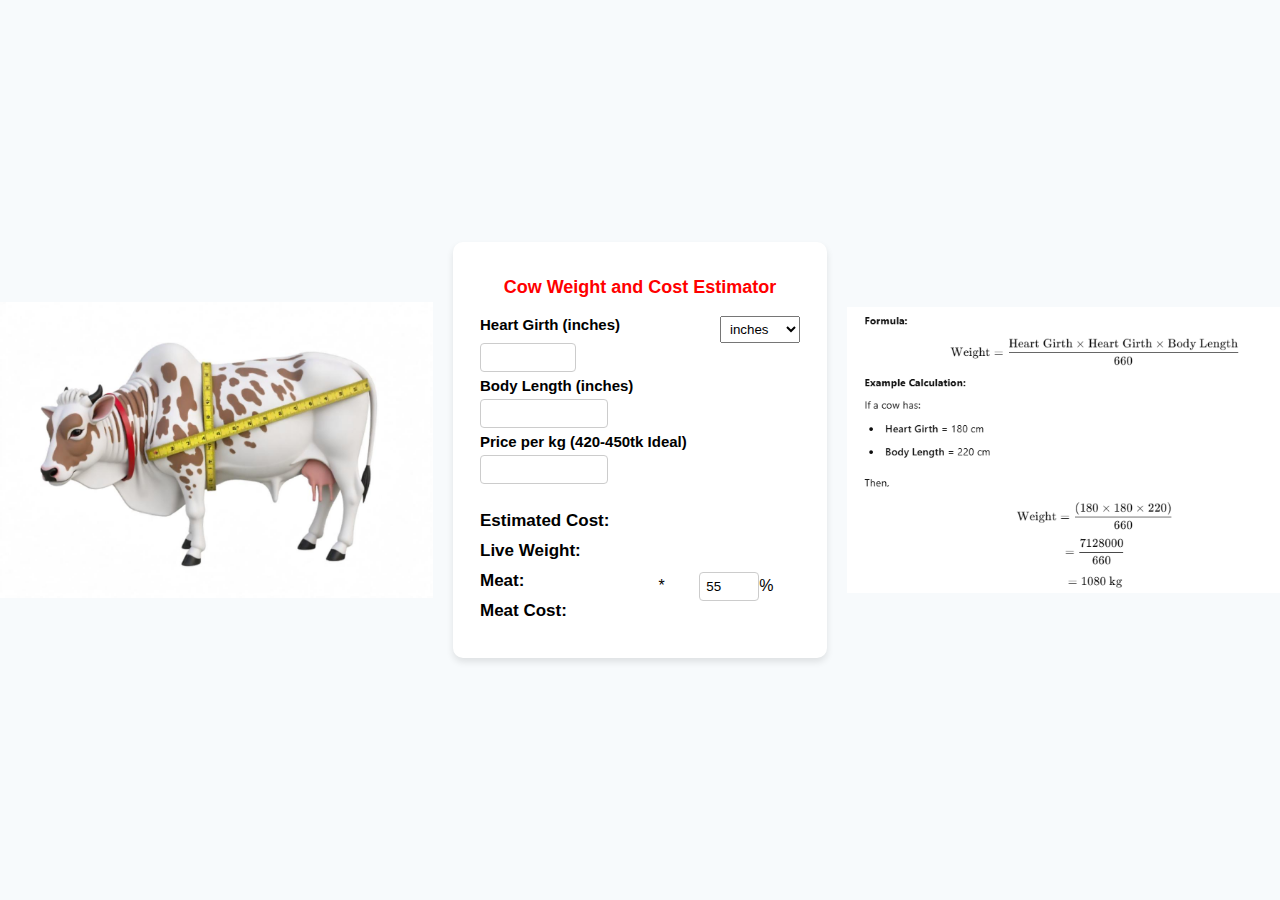
<file: index.html>
<!DOCTYPE html>
<html lang="en">
<head>
  <meta charset="UTF-8">
  <meta name="viewport" content="width=device-width, initial-scale=1.0">
  <title>Cow Weight and Cost Estimator</title>
  <link rel="stylesheet" href="styles.css">
</head>
<body>
  <img class="imgcls" src="./cow.png" alt="">
  <div class="container">
    <div class="form-wrapper">
      <h2 class="title">Cow Weight and Cost Estimator</h2>
      <form id="form">
        <div class="input-group ontopp">
          <label id="one-top" for="girth">Heart Girth (inches)</label>
          <select id="unit" name="unit">
            <option value="inches">inches</option>
            <option value="cm">cm</option>
            <option value="Foot">Foot</option>
            
          </select>
          <input type="number" id="girth" name="girth">
        </div>
        <div class="input-group">
          <label id="two-top" for="length">Body Length (inches)</label>
          <input type="number" id="length" name="length">
        </div>
        <div class="input-group">
          <label for="price">Price per kg (420-450tk Ideal)</label>
          <input type="number" id="price" name="price">
        </div>
      </form>
      <div class="result">
        <h3>Estimated Cost:</h3>
        <p class="gtl" id="cost-result"></p>
      </div>
      <div class="result">
        <h3>Live Weight:</h3>
        <p class="gtl" id="weight-result"></p>
      </div>
      
      <div class="result">
        <h3>Meat:</h3>
        <div class="sm-cont">
            <p class="gtl" id="m-result"></p>
            <p>*</p>
            <input type="number" id="m-perch" name="perch" value="55">
            <p>%</p>
        </div>
      </div>
      <div class="result">
        <h3>Meat Cost:</h3>
        <p class="gtl" id="cost-meat"></p>
      </div>
    </div>
  </div>
  <img class="imgcls" src="./cal.png" alt="">
  


  <script src="script.js"></script>
</body>
</html>
</file>
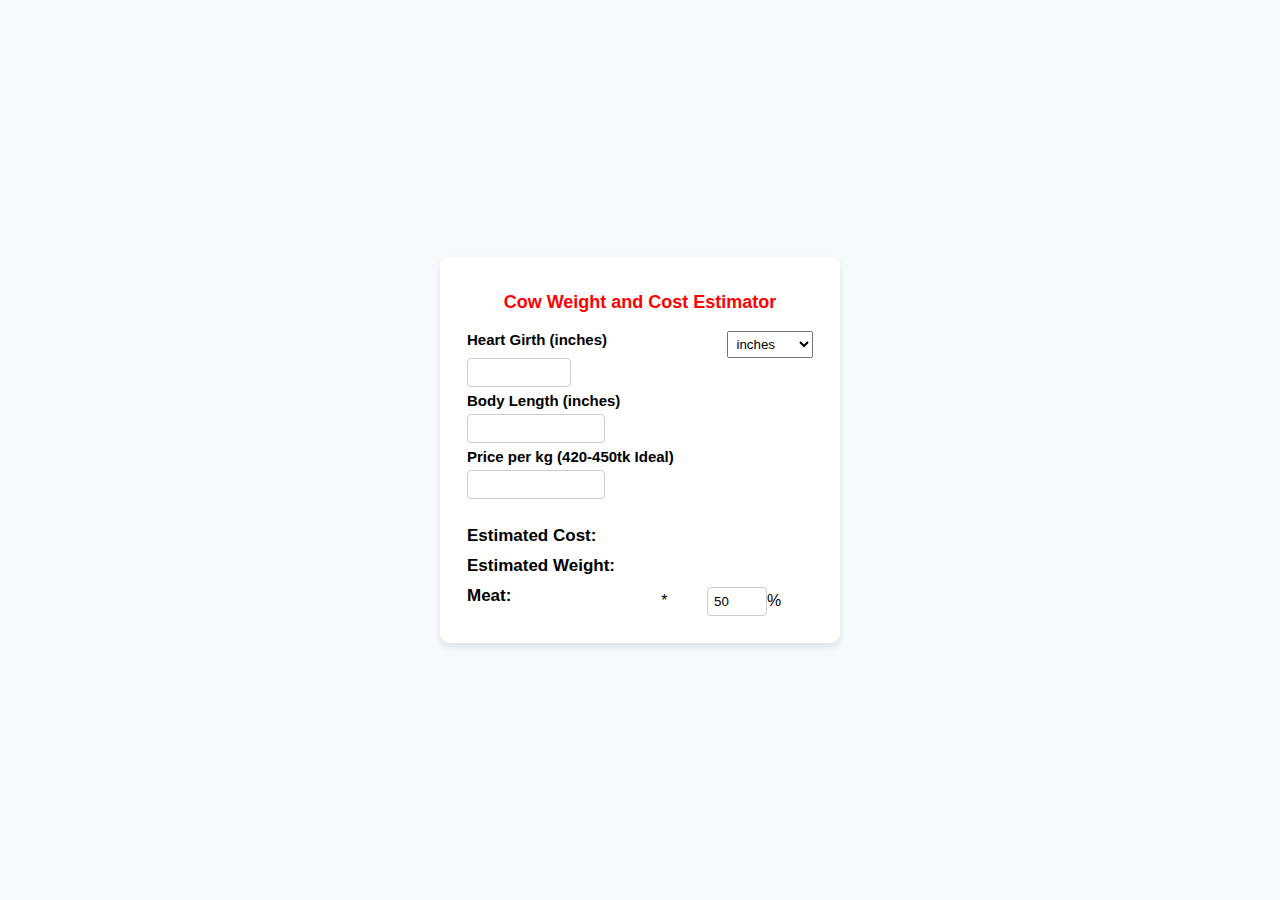
<file: priceCalculator.html>
<!DOCTYPE html>
<html lang="en">
<head>
  <meta charset="UTF-8">
  <meta name="viewport" content="width=device-width, initial-scale=1.0">
  <title>Responsive Form</title>
  <link rel="stylesheet" href="styles.css">
</head>
<body>
  <div class="container">
    <div class="form-wrapper">
      <h2 class="title">Cow Weight and Cost Estimator</h2>
      <form id="form">
        <div class="input-group ontopp">
          <label id="one-top" for="girth">Heart Girth (inches)</label>
          <select id="unit" name="unit">
            <option value="inches">inches</option>
            <option value="cm">cm</option>
            <option value="Foot">Foot</option>
            
          </select>
          <input type="number" id="girth" name="girth">
        </div>
        <div class="input-group">
          <label id="two-top" for="length">Body Length (inches)</label>
          <input type="number" id="length" name="length">
        </div>
        <div class="input-group">
          <label for="price">Price per kg (420-450tk Ideal)</label>
          <input type="number" id="price" name="price">
        </div>
      </form>
      <div class="result">
        <h3>Estimated Cost:</h3>
        <p id="cost-result"></p>
      </div>
      <div class="result">
        <h3>Estimated Weight:</h3>
        <p id="weight-result"></p>
      </div>
      
      <div class="result">
        <h3>Meat:</h3>
        <div class="sm-cont">
            <p id="m-result"></p>
            <p>*</p>
            <input type="number" id="m-perch" name="price" value="50">
            <p>%</p>
        </div>
        

      </div>
    </div>
  </div>
  <script src="script.js"></script>
</body>
</html>
</file>
<file: styles.css>
* {
    box-sizing: border-box;
    margin: 0;
    padding: 0;
  }
  
  body {
    font-family: Arial, sans-serif;
    background-color: #f7fafc;
    display: flex;
    gap: 20px;
    justify-content: center;
    align-items: center;
    height: 100vh;
  }
  .imgcls{
    width: 433px;
  }
  @media (max-width: 639px) {  /* Targets screens smaller than 640px */
    body {
      flex-direction: column;
      gap: 10px;
    }
    .imgcls{
      width: 90%;
    }
    .container{
      width: 90%!important;
    }
  }
  
  
  .container {
    background-color: #ffffff;
    padding: 27px;
    border-radius: 10px;
    box-shadow: 0 4px 7px rgba(0, 0, 0, 0.1);
    width: 400px;
  }
  
  .title {
    text-align: center;
    font-size: 18px;
    margin-bottom: 18px;
    margin-top: 8px;
    color: red;
  }
  
  .form-wrapper {
    display: flex;
    flex-direction: column;
  }
  .ontopp{
    display: grid;
    grid-template-columns: 3fr 1fr;
  }
  .ontopp select{
    outline: none;
    padding: 4px 5px;
  }
  .unit option{
    font-size: 17px;
    line-height: 1.5;
  }
  .input-group {
    margin-bottom: 5px;
  }
  
  .input-group label {
    display: block;
    font-weight: bold;
    margin-bottom: 5px;
    font-size: 15px;
  }
  
  .input-group input {
    width: 40%;
    padding: 6px;
    border: 1px solid #ccc;
    border-radius: 4px;
    outline: none;
  }
  
  .result {
    display: flex;
    align-items: baseline;
    gap: 12px;
    font-size: 15px;
  }
  
  .result h3 {
    font-size: 17px;
    margin-bottom: 10px;
  }
  
  .result p {
    font-size: 16px;
  }
  #m-perch{
    width: 60px;
    padding: 6px;
    border: 1px solid #ccc;
    border-radius: 4px;
    outline: none;

  }
  .sm-cont{
    display: grid;
    grid-template-columns: 3fr 1fr 1fr 1fr;
    align-items: center;
  }
  .gtl{
    color: red;
  }
  #form{
    margin-bottom: 22px;
  }
</file>
